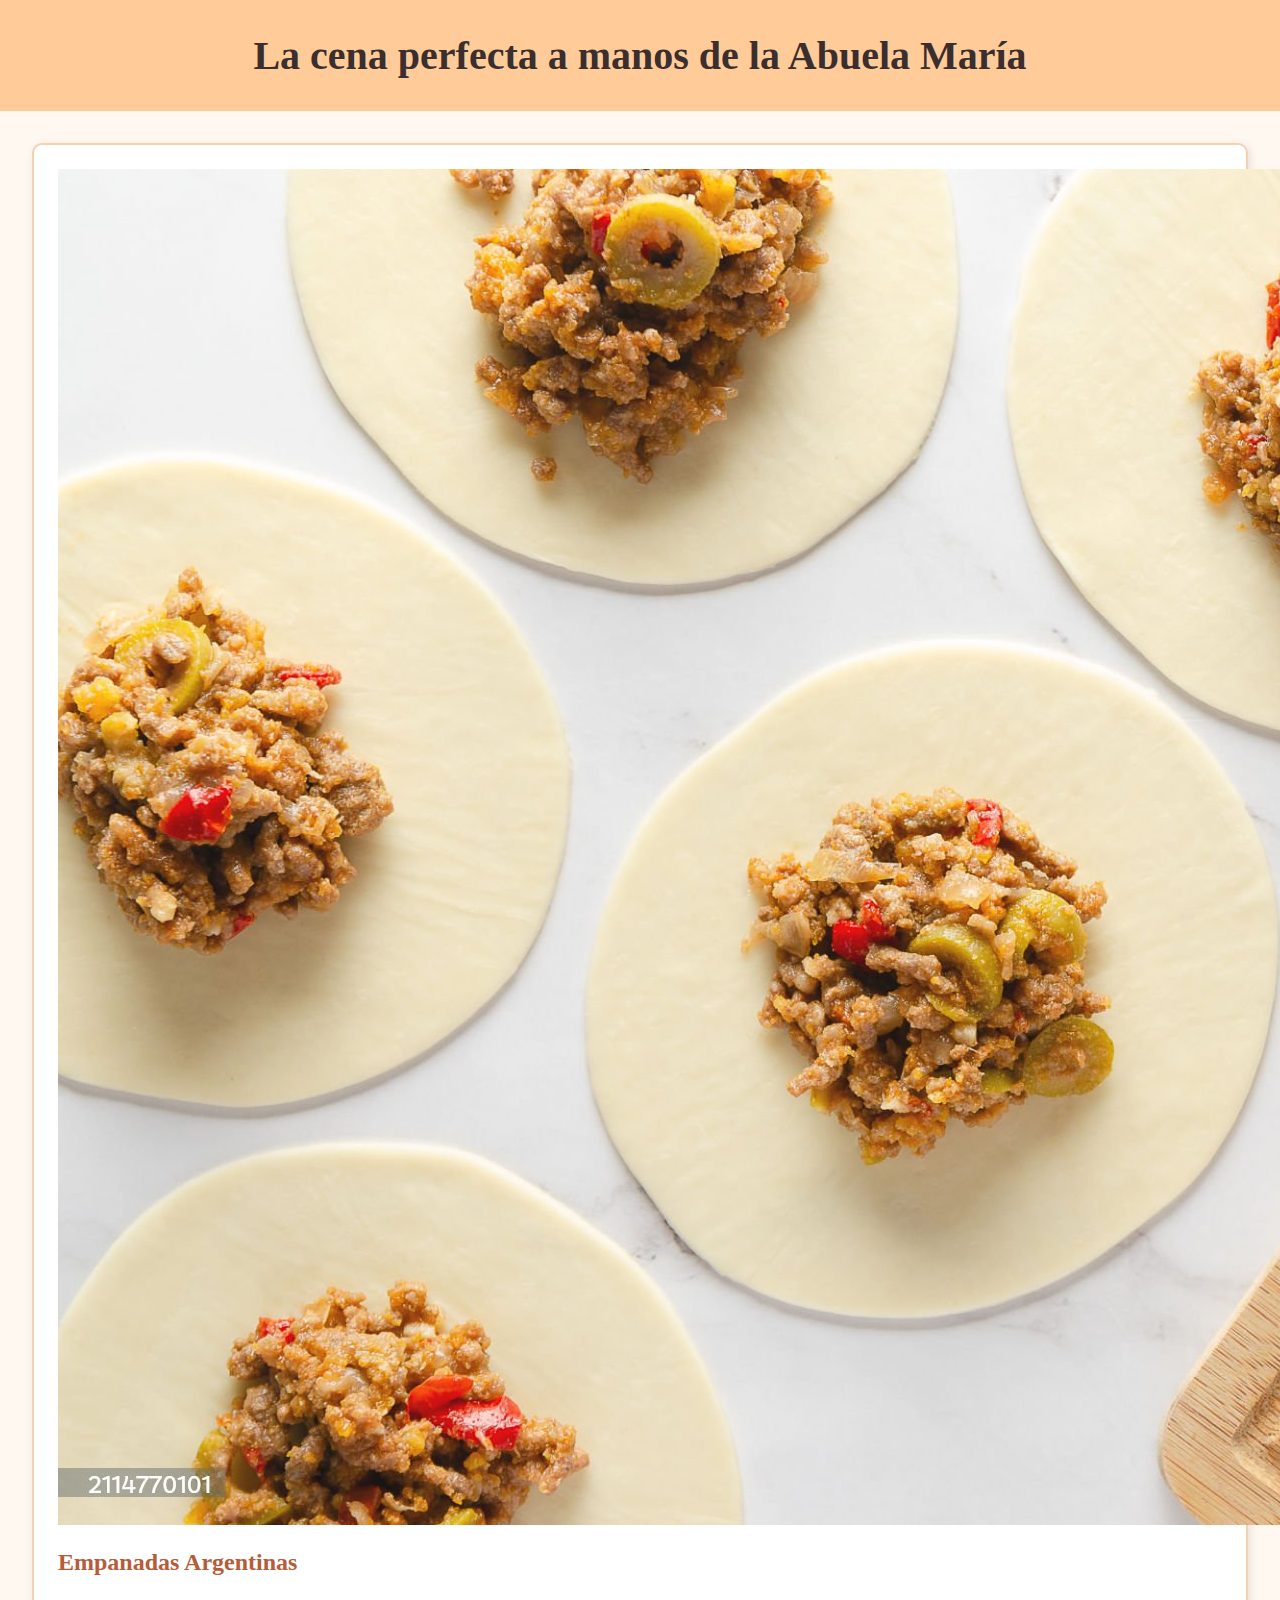
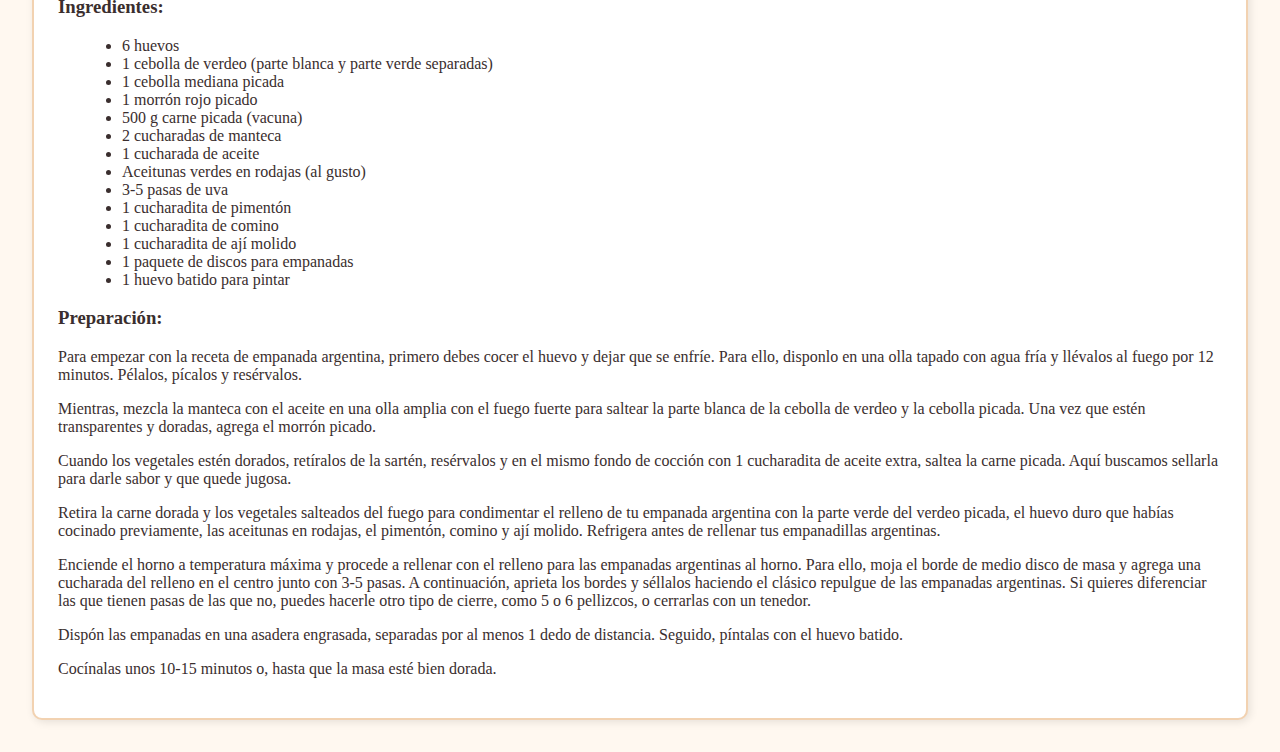
<file: index.html>
<!DOCTYPE html>
<html lang="es">
<head>
<script async src="https://pagead2.googlesyndication.com/pagead/js/adsbygoogle.js?client=ca-pub-6770082266097962"
     crossorigin="anonymous"></script>
    <meta charset="UTF-8" />
    <title>La cena perfecta a manos de la Abuela María</title>
    <link rel="stylesheet" href="style.css" />
</head>
<body>
    <header>
        <h1>La cena perfecta a manos de la Abuela María</h1>
    </header>
    <main>
        <section class="receta">
            <img src="empanadas.jpg" alt="Empanadas argentinas" class="foto-receta" />
            <h2>Empanadas Argentinas</h2>
            <h3>Ingredientes:</h3>
            <ul>
                <li>6 huevos</li>
                <li>1 cebolla de verdeo (parte blanca y parte verde separadas)</li>
                <li>1 cebolla mediana picada</li>
                <li>1 morrón rojo picado</li>
                <li>500 g carne picada (vacuna)</li>
                <li>2 cucharadas de manteca</li>
                <li>1 cucharada de aceite</li>
                <li>Aceitunas verdes en rodajas (al gusto)</li>
                <li>3-5 pasas de uva</li>
                <li>1 cucharadita de pimentón</li>
                <li>1 cucharadita de comino</li>
                <li>1 cucharadita de ají molido</li>
                <li>1 paquete de discos para empanadas</li>
                <li>1 huevo batido para pintar</li>
            </ul>
            <h3>Preparación:</h3>
            <p>Para empezar con la receta de empanada argentina, primero debes cocer el huevo y dejar que se enfríe. Para ello, disponlo en una olla tapado con agua fría y llévalos al fuego por 12 minutos. Pélalos, pícalos y resérvalos.</p>
            <p>Mientras, mezcla la manteca con el aceite en una olla amplia con el fuego fuerte para saltear la parte blanca de la cebolla de verdeo y la cebolla picada. Una vez que estén transparentes y doradas, agrega el morrón picado.</p>
            <p>Cuando los vegetales estén dorados, retíralos de la sartén, resérvalos y en el mismo fondo de cocción con 1 cucharadita de aceite extra, saltea la carne picada. Aquí buscamos sellarla para darle sabor y que quede jugosa.</p>
            <p>Retira la carne dorada y los vegetales salteados del fuego para condimentar el relleno de tu empanada argentina con la parte verde del verdeo picada, el huevo duro que habías cocinado previamente, las aceitunas en rodajas, el pimentón, comino y ají molido. Refrigera antes de rellenar tus empanadillas argentinas.</p>
            <p>Enciende el horno a temperatura máxima y procede a rellenar con el relleno para las empanadas argentinas al horno. Para ello, moja el borde de medio disco de masa y agrega una cucharada del relleno en el centro junto con 3-5 pasas. A continuación, aprieta los bordes y séllalos haciendo el clásico repulgue de las empanadas argentinas. Si quieres diferenciar las que tienen pasas de las que no, puedes hacerle otro tipo de cierre, como 5 o 6 pellizcos, o cerrarlas con un tenedor.</p>
            <p>Dispón las empanadas en una asadera engrasada, separadas por al menos 1 dedo de distancia. Seguido, píntalas con el huevo batido.</p>
            <p>Cocínalas unos 10-15 minutos o, hasta que la masa esté bien dorada.</p>
        </section>
    </main>
</body>
</html>
</file>
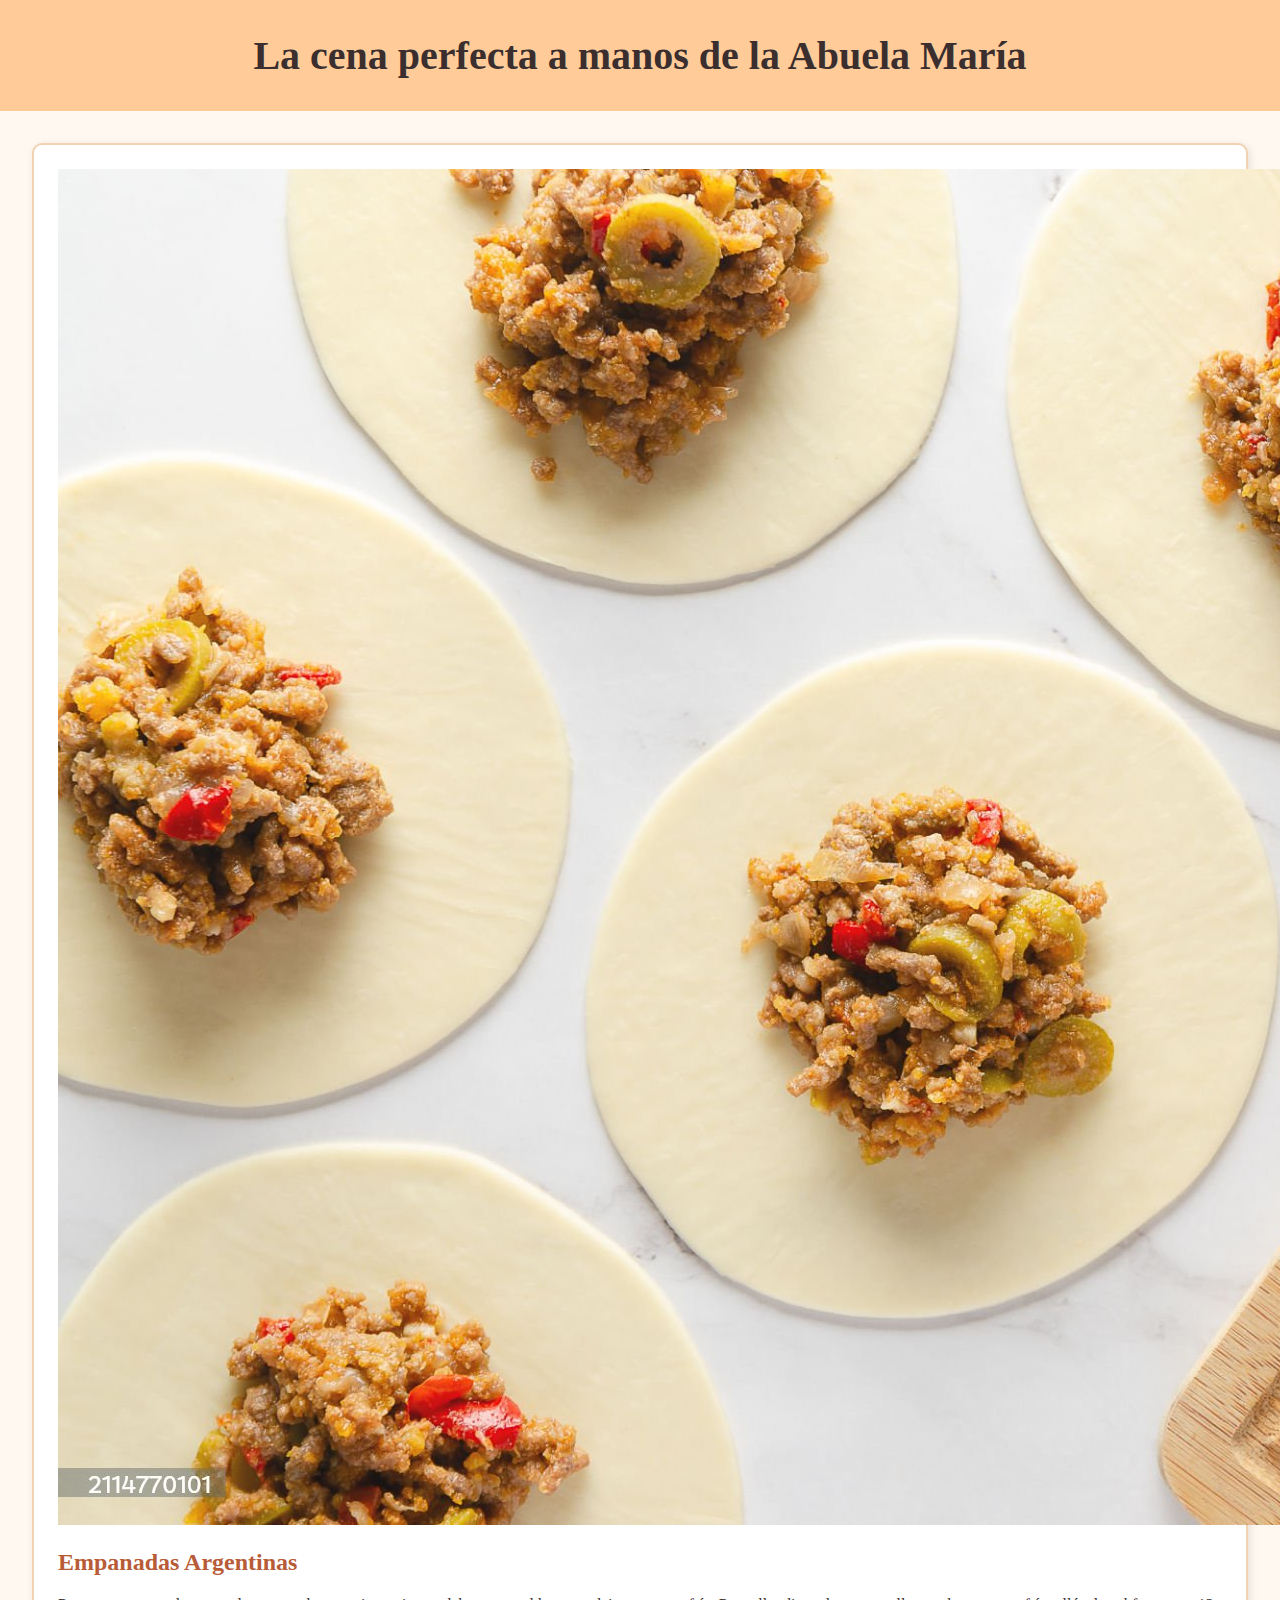
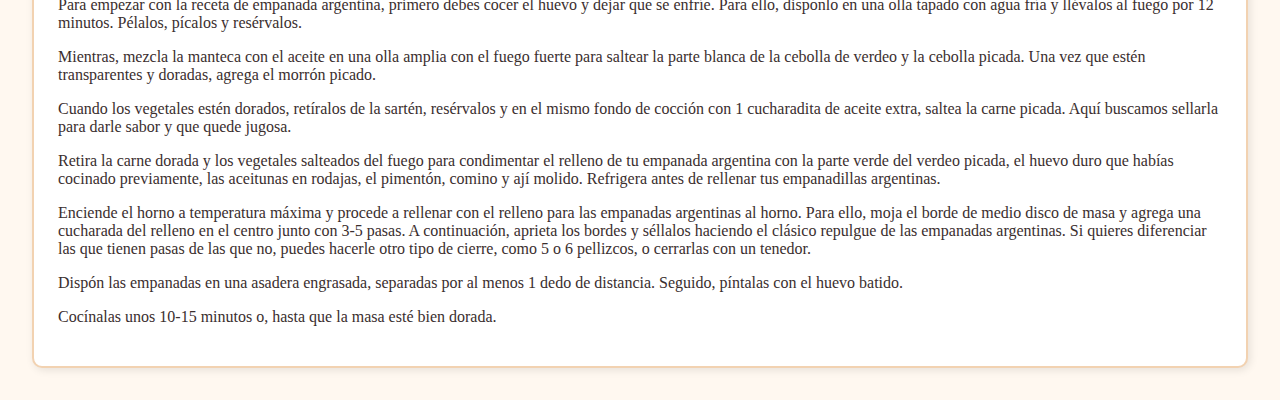
<file: index (1).html>
<!DOCTYPE html>
<html lang="es">
<head>
    <meta charset="UTF-8">
    <title>La cena perfecta a manos de la Abuela María</title>
    <link rel="stylesheet" href="style.css">
</head>
<body>
    <header>
        <h1>La cena perfecta a manos de la Abuela María</h1>
    </header>
    <main>
        <section class="receta">
            <img src="empanadas.jpg" alt="Empanadas argentinas" class="foto-receta">
            <h2>Empanadas Argentinas</h2>
            <p>Para empezar con la receta de empanada argentina, primero debes cocer el huevo y dejar que se enfríe. Para ello, disponlo en una olla tapado con agua fría y llévalos al fuego por 12 minutos. Pélalos, pícalos y resérvalos.</p>
            <p>Mientras, mezcla la manteca con el aceite en una olla amplia con el fuego fuerte para saltear la parte blanca de la cebolla de verdeo y la cebolla picada. Una vez que estén transparentes y doradas, agrega el morrón picado.</p>
            <p>Cuando los vegetales estén dorados, retíralos de la sartén, resérvalos y en el mismo fondo de cocción con 1 cucharadita de aceite extra, saltea la carne picada. Aquí buscamos sellarla para darle sabor y que quede jugosa.</p>
            <p>Retira la carne dorada y los vegetales salteados del fuego para condimentar el relleno de tu empanada argentina con la parte verde del verdeo picada, el huevo duro que habías cocinado previamente, las aceitunas en rodajas, el pimentón, comino y ají molido. Refrigera antes de rellenar tus empanadillas argentinas.</p>
            <p>Enciende el horno a temperatura máxima y procede a rellenar con el relleno para las empanadas argentinas al horno. Para ello, moja el borde de medio disco de masa y agrega una cucharada del relleno en el centro junto con 3-5 pasas. A continuación, aprieta los bordes y séllalos haciendo el clásico repulgue de las empanadas argentinas. Si quieres diferenciar las que tienen pasas de las que no, puedes hacerle otro tipo de cierre, como 5 o 6 pellizcos, o cerrarlas con un tenedor.</p>
            <p>Dispón las empanadas en una asadera engrasada, separadas por al menos 1 dedo de distancia. Seguido, píntalas con el huevo batido.</p>
            <p>Cocínalas unos 10-15 minutos o, hasta que la masa esté bien dorada.</p>
        </section>
    </main>
</body>
</html>
</file>
<file: style.css>
body {
  font-family: 'Georgia', serif;
  background-color: #fff8f0;
  color: #3a2e2e;
  margin: 0;
  padding: 0;
}

header {
  background-color: #ffcc99;
  text-align: center;
  padding: 2rem;
}

header h1 {
  margin: 0;
  font-size: 2.5rem;
}

header p {
  font-style: italic;
}

main {
  padding: 2rem;
}

.receta {
  background-color: #fff;
  border: 2px solid #f2d2b1;
  padding: 1.5rem;
  border-radius: 10px;
  box-shadow: 2px 2px 8px rgba(0,0,0,0.1);
}

.receta h2 {
  color: #b85c38;
}

ul, ol {
  margin-left: 1.5rem;
}

footer {
  text-align: center;
  padding: 1rem;
  background-color: #ffe5cc;
  font-size: 0.9rem;
}
</file>
